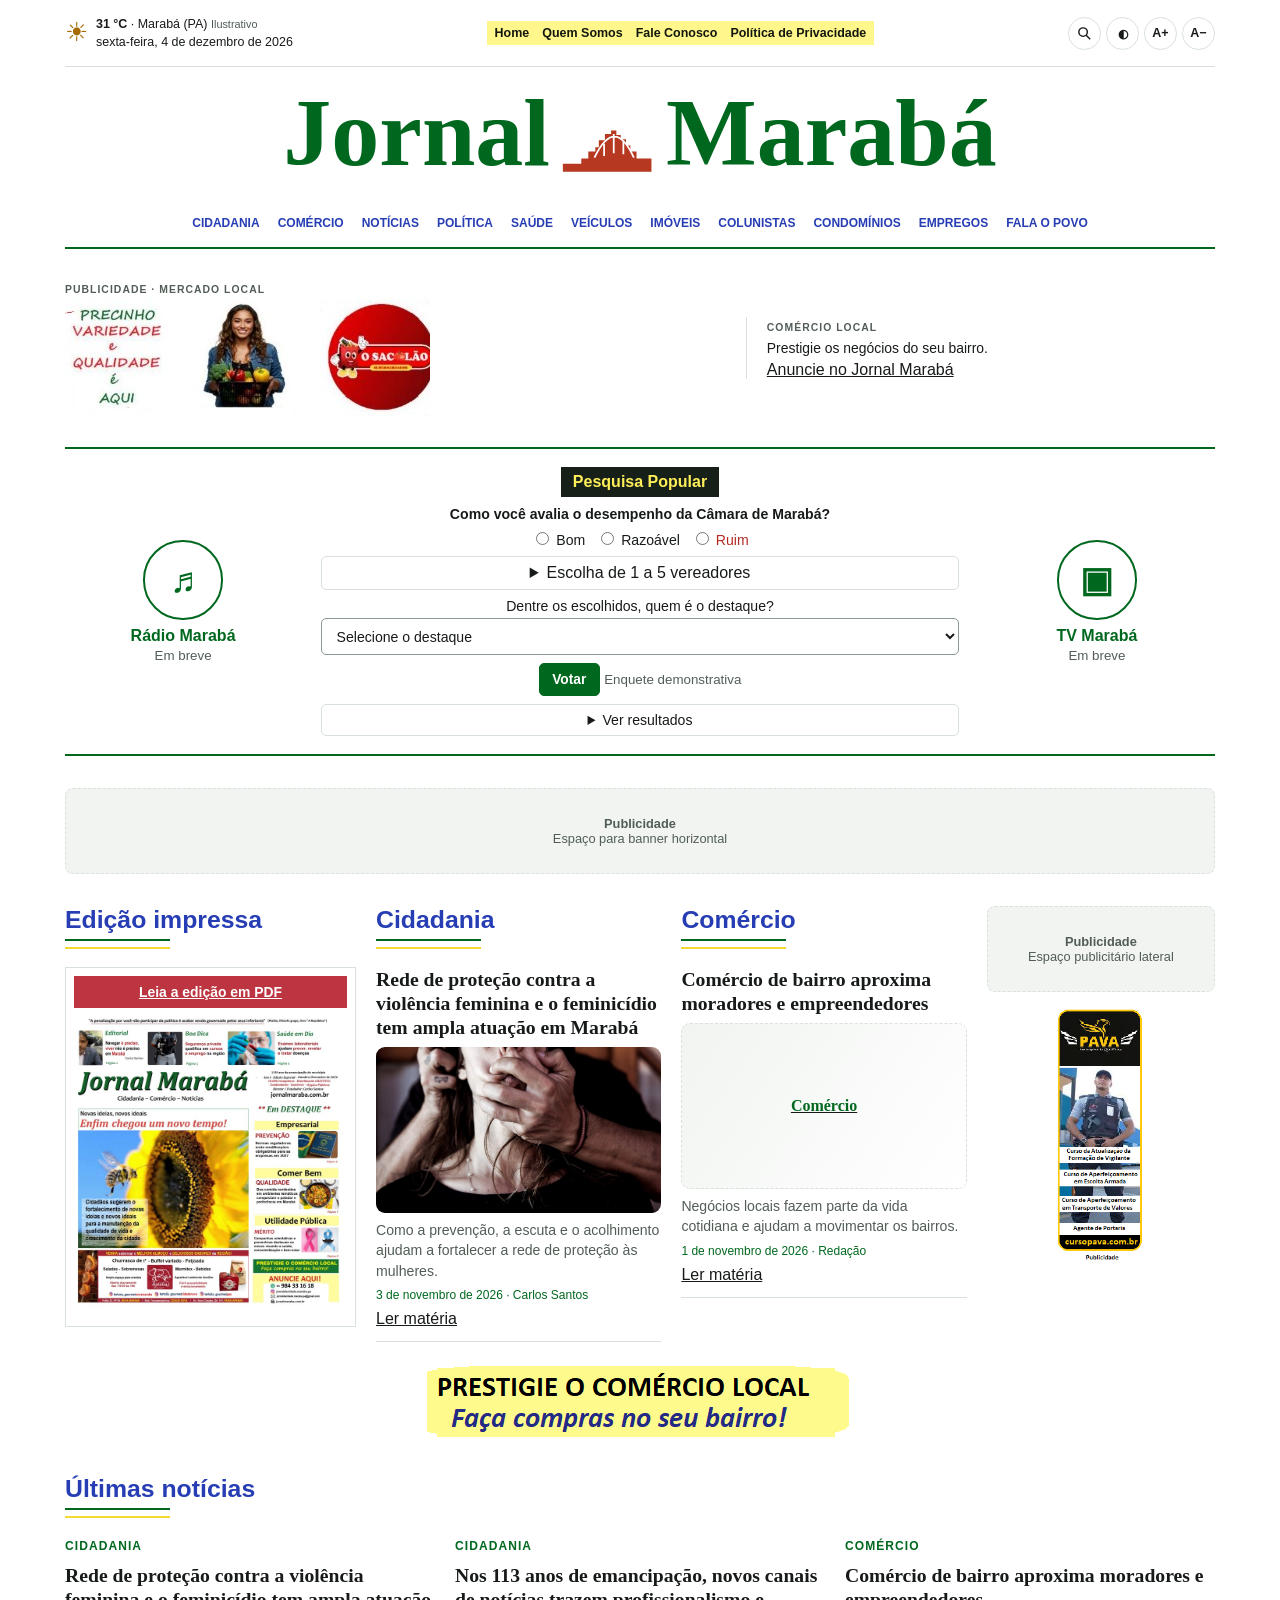
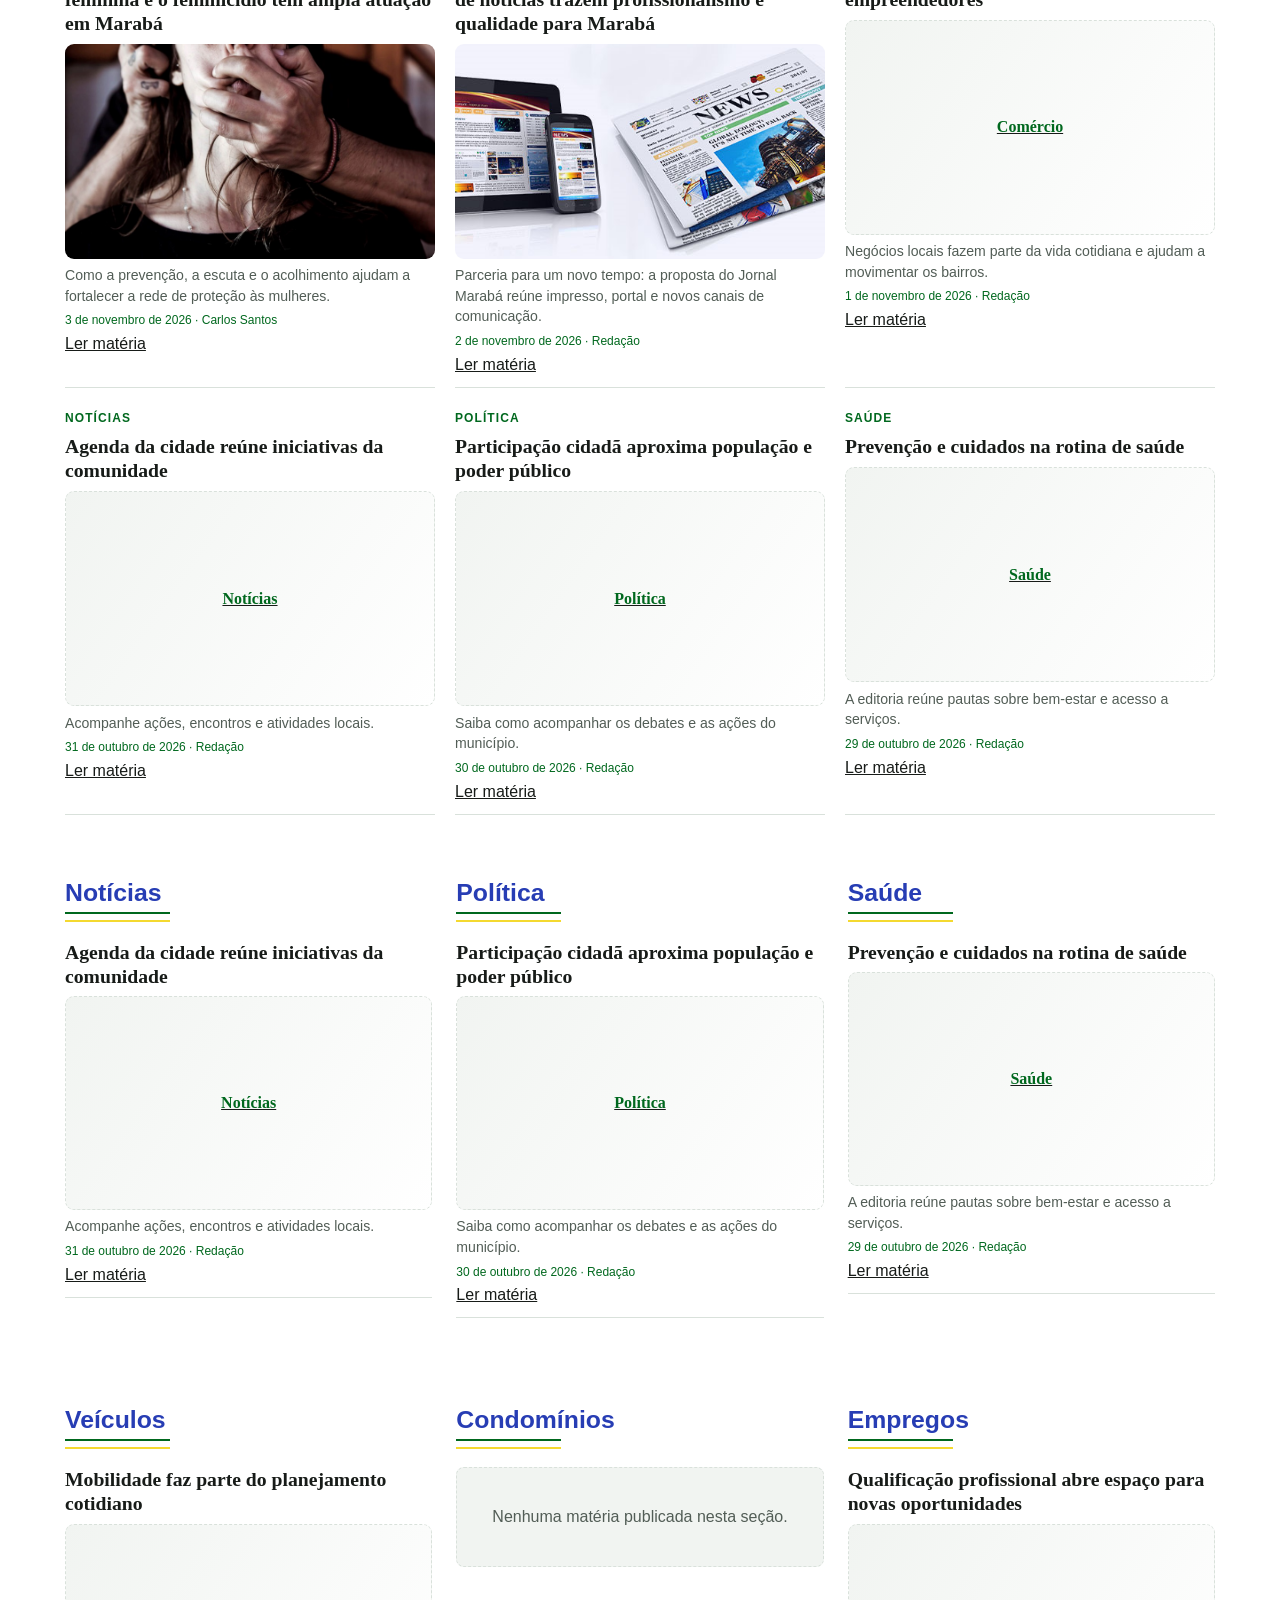
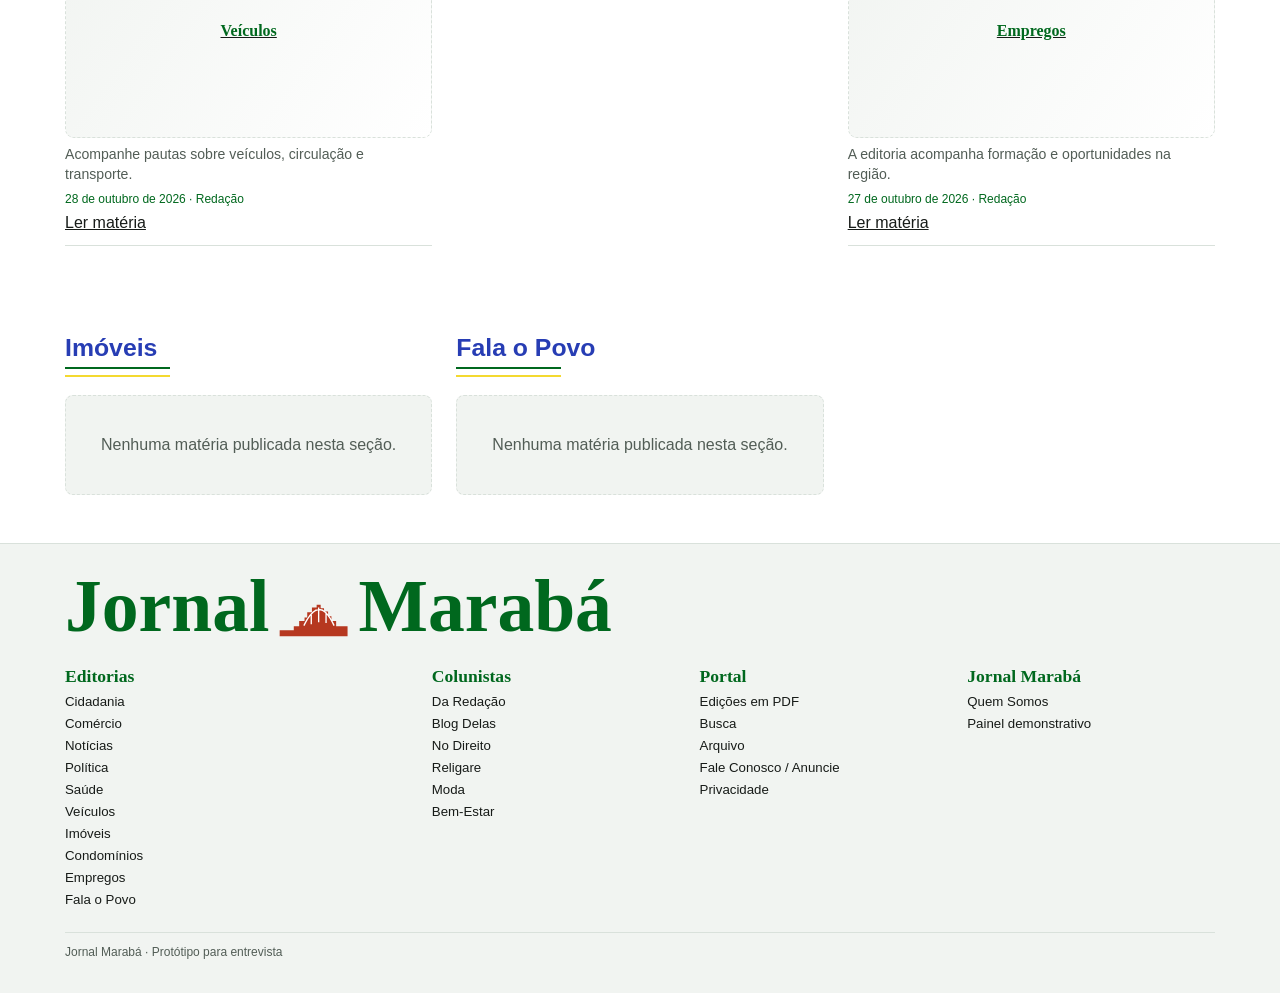
<file: index.html>
<!doctype html>
<html lang="pt-BR">
<head>
<meta charset="utf-8">
<meta name="viewport" content="width=device-width, initial-scale=1">
<meta name="robots" content="noindex,nofollow">
<meta name="description" content="Protótipo do portal de notícias Jornal Marabá, Pará.">
<title>Jornal Marabá</title>
<link rel="stylesheet" href="estilo.css">
<script defer src="dados.js"></script>
<script defer src="portal.js?v=2"></script>
</head>
<body>
<a class="skip" href="#conteudo">Ir ao conteúdo</a>
<header class="wrap">
  <div class="utility">
    <div class="weather"><span aria-hidden="true">☀</span><div><strong>31 °C</strong> · Marabá (PA) <small>Ilustrativo</small><br><span id="data"></span></div></div>
    <nav class="institutional" aria-label="Institucional"><a href="#/">Home</a><a href="#/quem-somos">Quem Somos</a><a href="#/contato">Fale Conosco</a><a href="#/privacidade">Política de Privacidade</a></nav>
    <div class="controls"><a href="#/busca" aria-label="Buscar"><svg viewBox="0 0 24 24" width="17" fill="none" stroke="currentColor" stroke-width="2" aria-hidden="true"><circle cx="10" cy="10" r="6"/><path d="m14 14 6 6"/></svg></a><button type="button" id="contraste" aria-label="Alternar contraste" aria-pressed="false">◐</button><button type="button" id="mais" aria-label="Aumentar texto">A+</button><button type="button" id="menos" aria-label="Diminuir texto">A−</button></div>
  </div>
  <a class="brand" href="#/">Jornal <svg viewBox="0 0 104 53" aria-hidden="true"><path fill="currentColor" d="M1 43h21v-6h8v-8h8v-5h4v-8h7V9h7V5h6v5h5v5h6v7h5v7h7v8h17v15H1z"/><path d="M37 36Q60 -12 82 36M48 34V20m11 11V9m11 23V16" stroke="var(--paper)" stroke-width="2" fill="none"/></svg> Marabá</a>
  <nav id="editorias" class="editorias" aria-label="Editorias"></nav>
</header>
<main class="wrap" id="conteudo" tabindex="-1"></main>
<footer id="rodape"></footer>
<div id="aviso" class="toast" role="status" aria-live="polite"></div>
</body>
</html>
</file>
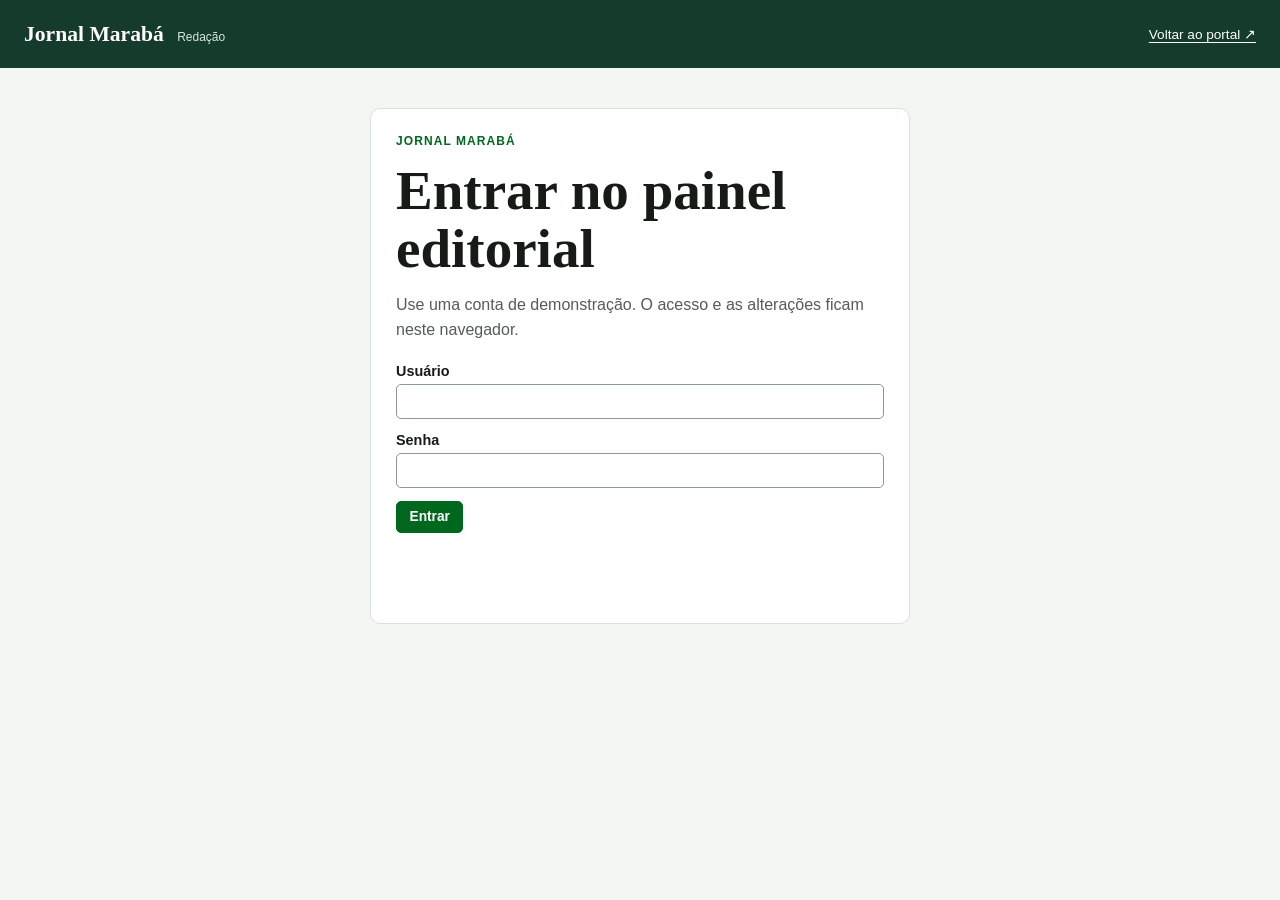
<file: admin.html>
<!doctype html>
<html lang="pt-BR">
<head>
  <meta charset="utf-8">
  <meta name="viewport" content="width=device-width, initial-scale=1">
  <meta name="robots" content="noindex,nofollow">
  <title>Painel editorial | Jornal Marabá</title>
  <link rel="stylesheet" href="estilo.css">
  <link rel="stylesheet" href="admin.css">
  <script defer src="dados.js"></script>
  <script defer src="portal.js?v=2"></script>
</head>
<body data-area="admin">
  <a class="skip" href="#conteudo">Ir ao conteúdo</a>
  <header class="admin-top">
    <div class="admin-shell">
      <span class="admin-brand">Jornal Marabá <small>Redação</small></span>
      <a href="./">Voltar ao portal <span aria-hidden="true">↗</span></a>
    </div>
  </header>
  <main class="admin-shell" id="conteudo" tabindex="-1"></main>
  <div id="aviso" class="toast" role="status" aria-live="polite"></div>
</body>
</html>
</file>
<file: estilo.css>
:root{--paper:#fff;--ink:#171b18;--muted:#525d56;--green:#00681e;--blue:#273db4;--line:#d9e1db;--soft:#f1f4f1;--yellow:#fff68c;--gold:#f4d930;color:var(--ink);background:var(--paper);font:100% Arial,sans-serif}
*{box-sizing:border-box}body{margin:0}a{color:inherit}a:hover{text-decoration-thickness:2px}button,input,select,textarea{font:inherit}button,select{cursor:pointer}button:disabled{cursor:default;opacity:.55}button:focus-visible,a:focus-visible,input:focus-visible,select:focus-visible,textarea:focus-visible{outline:3px solid #2084d6;outline-offset:3px}img{display:block;max-width:100%;height:auto}.wrap{width:min(1150px,calc(100% - 48px));margin-inline:auto}.skip{position:absolute;left:1rem;top:-5rem;z-index:3;background:var(--paper);padding:.75rem}.skip:focus{top:1rem}
.utility{min-height:67px;display:flex;align-items:center;justify-content:space-between;gap:12px;font-size:.78rem;border-bottom:1px solid var(--line)}.weather{display:flex;align-items:center;gap:8px;line-height:1.45}.weather>span{font-size:1.6rem;color:#a56a00}.weather small{color:var(--muted);font-size:.68rem}.institutional{display:flex;flex-wrap:wrap;justify-content:center;gap:4px 13px;background:var(--yellow);color:#13180e;padding:5px 8px;font-weight:bold}.institutional a,.editorias a,.brand{text-decoration:none}.institutional a:hover,.editorias a:hover{text-decoration:underline}.controls{display:flex;gap:5px}.controls>*{display:grid;place-items:center;min-width:33px;min-height:33px;border:1px solid var(--line);border-radius:50%;background:var(--paper);color:var(--ink);font-weight:bold;text-decoration:none}.brand{display:flex;align-items:center;justify-content:center;gap:.13em;margin:.19em 0 .23em;color:var(--green);font:bold clamp(2rem,7.7vw,6rem)/1 Cambria,Georgia,serif;white-space:nowrap}.brand svg{width:.95em;height:.55em;color:#b63820;flex:none;align-self:end;margin-bottom:.06em}.editorias{display:flex;justify-content:center;flex-wrap:wrap;gap:12px 18px;padding:13px 0 17px;border-bottom:2px solid var(--green);font-size:.75rem;color:var(--blue);font-weight:bold;text-transform:uppercase}.editorias [aria-current=page]{color:var(--green);text-decoration:underline;text-underline-offset:5px}
.section{margin:32px 0}.section-title{font:700 1.55rem Candara,Arial,sans-serif;color:var(--blue);margin:0 0 18px}.section-title:after{content:"";display:block;width:min(105px,100%);height:6px;margin-top:5px;border-top:2px solid var(--green);border-bottom:2px solid var(--gold)}.overline{color:var(--green);font-size:.75rem;text-transform:uppercase;letter-spacing:.09em;font-weight:bold}.subtle,small{color:var(--muted)}.placeholder,.ad-box{display:grid;place-items:center;background:var(--soft);border:1px dashed var(--line);min-height:100px;padding:14px;text-align:center;color:var(--muted);border-radius:8px}.ad-box{min-height:86px;font-size:.8rem}.ad-top{display:grid;grid-template-columns:1.4fr 1fr;gap:24px;align-items:center;margin:18px 0;padding:12px 0}.ad-top strong{font:italic bold 1.4rem/1.15 Cambria,Georgia,serif;color:var(--green)}.ad-top aside{border-left:1px solid var(--line);padding-left:20px}.ad-top p{margin:5px 0;font-size:.87rem}.tag{font-size:.65rem;font-weight:bold;text-transform:uppercase;letter-spacing:.1em;color:var(--muted)}
.popular{display:grid;grid-template-columns:1fr 2.7fr 1fr;align-items:center;gap:20px;text-align:center;border-block:2px solid var(--green);padding:18px 0}.media{display:grid;justify-items:center;gap:3px;color:var(--green);font-weight:bold}.media .signal{font-size:2.2rem;border:2px solid currentColor;border-radius:50%;width:2.25em;height:2.25em;display:grid;place-items:center;margin-bottom:4px}.media small{font-weight:normal}.poll-title{display:inline-block;font-size:1rem;background:#172018;color:#ffef58;padding:6px 12px;margin:0 0 9px}.poll form{display:grid;gap:8px}.poll label,.poll legend{font-size:.88rem}.poll fieldset{border:0;margin:0;padding:0}.poll legend{margin:auto auto 7px;font-weight:bold}.rating{display:flex;justify-content:center;gap:11px;flex-wrap:wrap}.rating label:last-child{color:#b42a24}.poll details{text-align:left}.poll summary{cursor:pointer;padding:7px;border:1px solid var(--line);border-radius:5px;text-align:center}.choices{display:grid;grid-template-columns:1fr 1fr;gap:5px;max-height:160px;overflow:auto;padding:8px;background:var(--soft)}.poll select{width:100%;margin-top:4px}.results{text-align:left;font-size:.88rem}.results summary{text-align:center}.results ul{padding-left:21px}.results li{margin:3px 0}
.home-grid{display:grid;grid-template-columns:1.02fr 1fr 1fr .8fr;gap:20px;align-items:start}.paper-card{border:1px solid var(--line);padding:8px}.paper-card .paper-cta{background:#bd3540;color:white;display:block;padding:8px;text-align:center;font-size:.87rem;font-weight:bold}.paper-card img{width:100%;margin-top:7px}.home-grid aside{display:grid;gap:14px}.home-grid aside img{max-height:260px;justify-self:center}.banner-strip{display:block;margin:20px auto}.banner-strip img{margin-inline:auto}.card-grid{display:grid;grid-template-columns:repeat(3,minmax(0,1fr));gap:20px}.card{min-width:0;border-bottom:1px solid var(--line);padding-bottom:13px}.card img,.card .placeholder{width:100%;aspect-ratio:1.72;object-fit:cover;border-radius:9px}.card .placeholder{min-height:0;background:linear-gradient(125deg,var(--soft),var(--paper));font:700 1rem Cambria,Georgia,serif;color:var(--green)}.card h3{font:700 1.23rem/1.22 Cambria,Georgia,serif;margin:.45em 0}.card h3 a{text-decoration:none}.card h3 a:hover{text-decoration:underline}.card p{margin:.45em 0;font-size:.88rem;line-height:1.45;color:var(--muted)}.card .meta{font-size:.75rem;color:var(--green)}.category-grid{display:grid;grid-template-columns:repeat(3,minmax(0,1fr));gap:24px}.section a.more{font-size:.79rem;color:var(--blue);font-weight:bold}
.page{padding:32px 0 48px;min-height:350px}.page h1{font:700 clamp(1.8rem,4.3vw,3.5rem)/1.05 Cambria,Georgia,serif;margin:.25em 0}.intro{max-width:710px;color:var(--muted);line-height:1.55}.article{max-width:780px;margin-inline:auto}.article figure{margin:22px 0}.article figure img{width:100%;max-height:490px;object-fit:cover;border-radius:8px}.article figcaption{color:var(--muted);font-size:.8rem;margin-top:6px}.article-body{font:1.19rem/1.65 Cambria,Georgia,serif}.article .by{font-size:.86rem;color:var(--green)}.article .ad-box{margin:22px 0}.crumb{font-size:.82rem;color:var(--blue)}.form{max-width:700px;display:grid;gap:13px;margin:20px 0}.form label{display:grid;gap:5px;font-weight:bold;font-size:.9rem}.form textarea{min-height:115px;resize:vertical}input:not([type=checkbox],[type=radio]),select,textarea{width:100%;min-width:0;border:1px solid #8c9b91;border-radius:5px;padding:.53rem .65rem;background:var(--paper);color:var(--ink)}.form-row,.actions{display:flex;flex-wrap:wrap;align-items:center;gap:9px}.form-row>*{flex:1;min-width:155px}.button{display:inline-block;border:1px solid var(--green);border-radius:5px;padding:.48rem .78rem;font-size:.86rem;font-weight:bold;background:var(--green);color:var(--paper);text-decoration:none;text-align:center}.button.secondary{background:var(--paper);color:var(--green)}.panel-list{display:grid;gap:10px;max-width:800px}.panel-item{display:flex;justify-content:space-between;align-items:center;gap:8px;flex-wrap:wrap;padding:12px;border:1px solid var(--line);border-radius:6px}.panel-item p{margin:4px 0}.edition{display:grid;grid-template-columns:minmax(140px,280px) 1fr;align-items:start;gap:24px;margin-top:24px}.edition img{border:1px solid var(--line)}
footer{background:var(--soft);border-top:1px solid var(--line);padding:12px 0 22px}footer .brand{font-size:clamp(1.7rem,6vw,4.6rem);justify-content:flex-start}footer .footer-grid{display:grid;grid-template-columns:1.4fr 1fr 1fr 1fr;gap:20px}footer h2{font:700 1.1rem Cambria,Georgia,serif;color:var(--green);margin:6px 0}footer a:not(.brand){display:block;width:fit-content;text-decoration:none;font-size:.83rem;margin:7px 0}footer a:hover{text-decoration:underline}footer .end{font-size:.75rem;color:var(--muted);border-top:1px solid var(--line);margin-top:18px;padding-top:12px}.toast{position:fixed;right:15px;bottom:15px;background:var(--green);color:var(--paper);padding:12px;border-radius:6px;max-width:min(400px,90vw);z-index:4}.toast:empty{display:none}[hidden]{display:none!important}
:root[data-contrast]{--paper:#101311;--ink:#fff;--muted:#dce7de;--green:#8df6ab;--blue:#aabbff;--line:#6c7d70;--soft:#242d26;--yellow:#ffec55;--gold:#ffed63}:root[data-contrast] .rating label:last-child{color:#ffafa6}
@media(max-width:860px){.home-grid{grid-template-columns:1fr 1fr}.home-grid aside{grid-template-columns:1fr auto;align-items:center}.popular{grid-template-columns:1fr 3fr 1fr;gap:12px}.card-grid,.category-grid{grid-template-columns:repeat(2,minmax(0,1fr))}}
@media(max-width:600px){.wrap{width:calc(100% - 24px)}.utility{display:grid;grid-template-columns:minmax(0,1fr) auto;padding:7px 0}.institutional{grid-row:2;grid-column:1/-1;font-size:.74rem}.controls{grid-column:2;grid-row:1}.brand{margin-block:.34em}.editorias{gap:9px 11px;padding:8px 0 12px;font-size:.66rem}.weather{font-size:.69rem}.controls>*{min-width:28px;min-height:28px}.ad-top{gap:12px;margin:9px 0}.ad-top aside{padding-left:9px}.ad-top strong{font-size:1.04rem}.popular{grid-template-columns:1fr 1fr}.poll{grid-row:1;grid-column:1/-1}.media .signal{font-size:1.2rem}.media{font-size:.75rem}.home-grid,.card-grid,.category-grid{gap:12px}.home-grid aside{grid-template-columns:1fr}.card h3{font-size:1rem}.card p{font-size:.79rem}.section{margin:23px 0}footer .footer-grid{grid-template-columns:1fr 1fr;gap:10px}.edition{gap:12px}.page{padding-top:22px}}
@media(prefers-reduced-motion:no-preference){.card img{transition:filter .15s ease}.card:hover img{filter:brightness(1.08)}}
</file>
<file: admin.css>
body[data-area="admin"] {
  min-height: 100vh;
  background: #f3f6f3;
}
.admin-shell { width: min(1280px, calc(100% - 48px)); margin-inline: auto; }
.admin-top { background: #143b2b; color: white; }
.admin-top .admin-shell {
  min-height: 68px;
  display: flex;
  align-items: center;
  justify-content: space-between;
  gap: 16px;
}
.admin-top a { font-size: .85rem; text-underline-offset: 3px; }
.admin-brand { font: bold 1.35rem Cambria, Georgia, serif; }
.admin-brand small { color: #d7eadb; font: .75rem Arial, sans-serif; margin-left: 8px; }
.admin-content { display: grid; gap: 20px; padding-block: 32px; }
.admin-heading, .admin-bottom {
  display: flex;
  align-items: center;
  justify-content: space-between;
  flex-wrap: wrap;
  gap: 12px;
}
.admin-heading h1 { font: bold clamp(2rem, 4vw, 3.15rem)/1.1 Cambria, Georgia, serif; margin: 4px 0; }
.admin-heading p, .admin-bottom p { margin: 4px 0; font-size: .88rem; color: var(--muted); }
.metrics, .admin-filters { display: grid; gap: 12px; }
.metrics { grid-template-columns: repeat(4, minmax(0, 1fr)); }
.metric, .admin-card {
  border: 1px solid var(--line);
  border-radius: 10px;
  background: white;
  padding: 18px;
}
.metric { display: grid; gap: 6px; }
.metric strong { color: #175839; font-size: 1.75rem; }
.metric span { font-size: .82rem; color: var(--muted); }
.admin-card h2 { font: bold 1.5rem Cambria, Georgia, serif; margin: 0; }
.admin-card .form { max-width: 850px; }
.admin-filters { grid-template-columns: minmax(180px, 2fr) 1fr 1fr; margin-top: 16px; }
.admin-filters label { display: grid; gap: 6px; font-size: .84rem; font-weight: bold; }
.admin-table-wrap { overflow-x: auto; }
.admin-table { width: 100%; min-width: 770px; border-collapse: collapse; font-size: .85rem; }
.admin-table th, .admin-table td { padding: 12px 8px; text-align: left; border-bottom: 1px solid var(--line); }
.admin-table thead { background: #f3f6f3; }
.admin-table th[scope="row"] { max-width: 330px; overflow-wrap: anywhere; }
.admin-table .button { padding: .38rem .52rem; font-size: .75rem; white-space: nowrap; }
.status-chip { display: inline-block; padding: 4px 8px; border-radius: 20px; font-weight: bold; white-space: nowrap; }
.published { background: #dcefe1; color: #175839; }
.draft { background: #fff1cf; color: #694c00; }
.update-date { display: block; margin-top: 5px; }
[data-area="admin"] .page { max-width: 540px; margin: 40px auto; padding: 25px; background: white; border: 1px solid var(--line); border-radius: 10px; }
@media (max-width: 680px) {
  .admin-shell { width: calc(100% - 24px); }
  .metrics { grid-template-columns: 1fr 1fr; }
  .admin-filters { grid-template-columns: 1fr 1fr; }
  .admin-filters label:first-child { grid-column: 1 / -1; }
  .admin-card, .metric { padding: 12px; }
}
</file>
